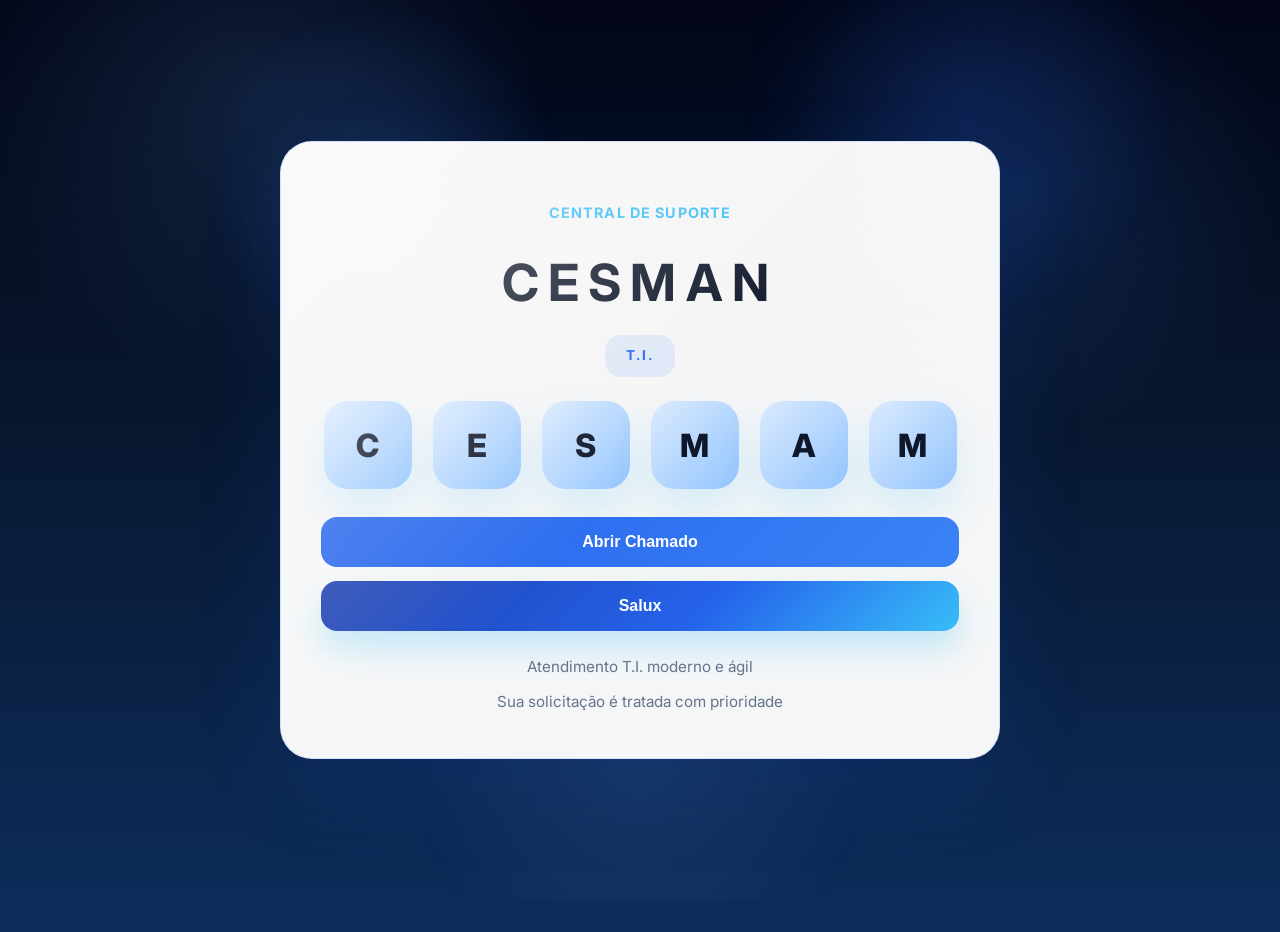
<file: index.html>
<!DOCTYPE html>
<html lang="pt-BR">
<head>
  <meta charset="UTF-8" />
  <meta name="viewport" content="width=device-width, initial-scale=1.0" />
  <title>suporteticesman.com.br | Sistema de Chamados T.I.</title>
  <link rel="canonical" href="https://suporteticesman.com.br/" />
  <link rel="preconnect" href="https://fonts.googleapis.com" />
  <link rel="preconnect" href="https://fonts.gstatic.com" crossorigin />
  <link href="https://fonts.googleapis.com/css2?family=Inter:wght@400;500;600;700;800&display=swap" rel="stylesheet" />
  <link rel="stylesheet" href="styles.css" />
</head>
<body>
  <main class="container">
    <section id="introScreen" class="intro-screen">
      <div class="intro-card">
        <div class="intro-headline">
          <div>
            <p class="eyebrow">Central de Suporte</p>
            <h1>CESMAN</h1>
          </div>
          <span class="intro-pill">T.I.</span>
      </div>

        <div class="cesman-tiles">
          <span class="cesman-letter">C</span>
          <span class="cesman-letter">E</span>
          <span class="cesman-letter">S</span>
          <span class="cesman-letter">M</span>
          <span class="cesman-letter">A</span>
          <span class="cesman-letter">M</span>
        </div>

        <div class="intro-actions">
          <button id="enterAppBtn" class="btn btn-primary btn-large">Abrir Chamado</button>
          <button id="introSaluxBtn" class="btn btn-secondary btn-large btn-salux">Salux</button>
        </div>

        <div class="info-row">
          <span>Atendimento T.I. moderno e ágil</span>
          <span>Sua solicitação é tratada com prioridade</span>
        </div>
      </div>
    </section>

    <section id="appShell" class="app-shell hidden">
      <div class="topbar">
        <button id="openTicketSection" class="tab-button active">Abrir Chamado</button>
        <button id="openDashboardBtn" class="tab-button" type="button" onclick="window.location.href='dasboard.html'">Dashboard</button>
        <button id="openSaluxBtn" class="tab-button">Salux</button>
      </div>

      <header class="hero-card">
        <div>
          <p class="eyebrow">Chamados T.I.</p>
          <h1>Abra um chamado rápido e moderno</h1>
          <p>Gerencie solicitações de suporte, acompanhe o status e mantenha sua equipe organizada.</p>
        </div>
        <div class="hero-actions">
          <span class="stats">
            <strong id="totalTickets">0</strong>
            <small>Chamados abertos</small>
          </span>
          <span class="stats">
            <strong id="resolvedTickets">0</strong>
            <small>Resolvidos</small>
          </span>
        </div>
      </header>

      <section id="ticketSection" class="layout">
        <div class="panel panel-form">
          <div class="panel-header">
            <h2>Novo Chamado</h2>
            <p>Registre seu chamado e acompanhe o status até a solução.</p>
          </div>

          <form id="ticketForm" class="form-card">
            <label>
              Nome
              <input id="inputName" type="text" placeholder="Seu nome" required />
            </label>

            <label>
              Setor
              <select id="inputDepartment" required>
                <option value="">Escolha um setor</option>
                <option value="Consultorio 1">Consultório 1</option>
                <option value="RH">RH</option>
                <option value="Consultorio 2">Consultório 2</option>
                <option value="uib">uib</option>
                <option value="Recepção">Recepção</option>
                <option value="Observação">Observação</option>
                <option value="Direção">Direção</option>
              </select>
            </label>

            <label>
              Prioridade
              <select id="inputPriority" required>
                <option value="Baixa">Baixa</option>
                <option value="Média">Média</option>
                <option value="Alta">Alta</option>
              </select>
            </label>

            <label>
              Tipo de solicitação
              <input id="inputTitle" type="text" placeholder="Ex: Problema no computador" required />
            </label>

            <label>
              Descrição
              <textarea id="inputDescription" rows="4" placeholder="Descreva o problema..." required></textarea>
            </label>

            <button type="submit" class="btn btn-primary">Abrir chamado</button>
          </form>
        </div>

        <div class="panel panel-list">
          <div class="panel-header">
            <h2>Chamados</h2>
            <p>Lista de solicitações registradas.</p>
          </div>

          <div id="ticketList" class="ticket-grid">
            <p class="empty-state">Nenhum chamado registrado. Abra um novo chamado agora.</p>
          </div>
        </div>
      </section>

    </section>

    <div id="saluxModal" class="modal-overlay hidden">
      <div class="modal">
        <h2>Atenção Salux</h2>
        <p>Serviços de Salux são somente para desbloqueio de senha e redefinir senha.</p>
        <div class="modal-actions">
          <button id="modalCancelBtn" class="btn btn-secondary">Cancelar</button>
          <button id="modalConfirmBtn" class="btn btn-primary">Ir para WhatsApp</button>
        </div>
      </div>
    </div>

  </main>

  <script src="script.js"></script>
</body>
</html>
</file>
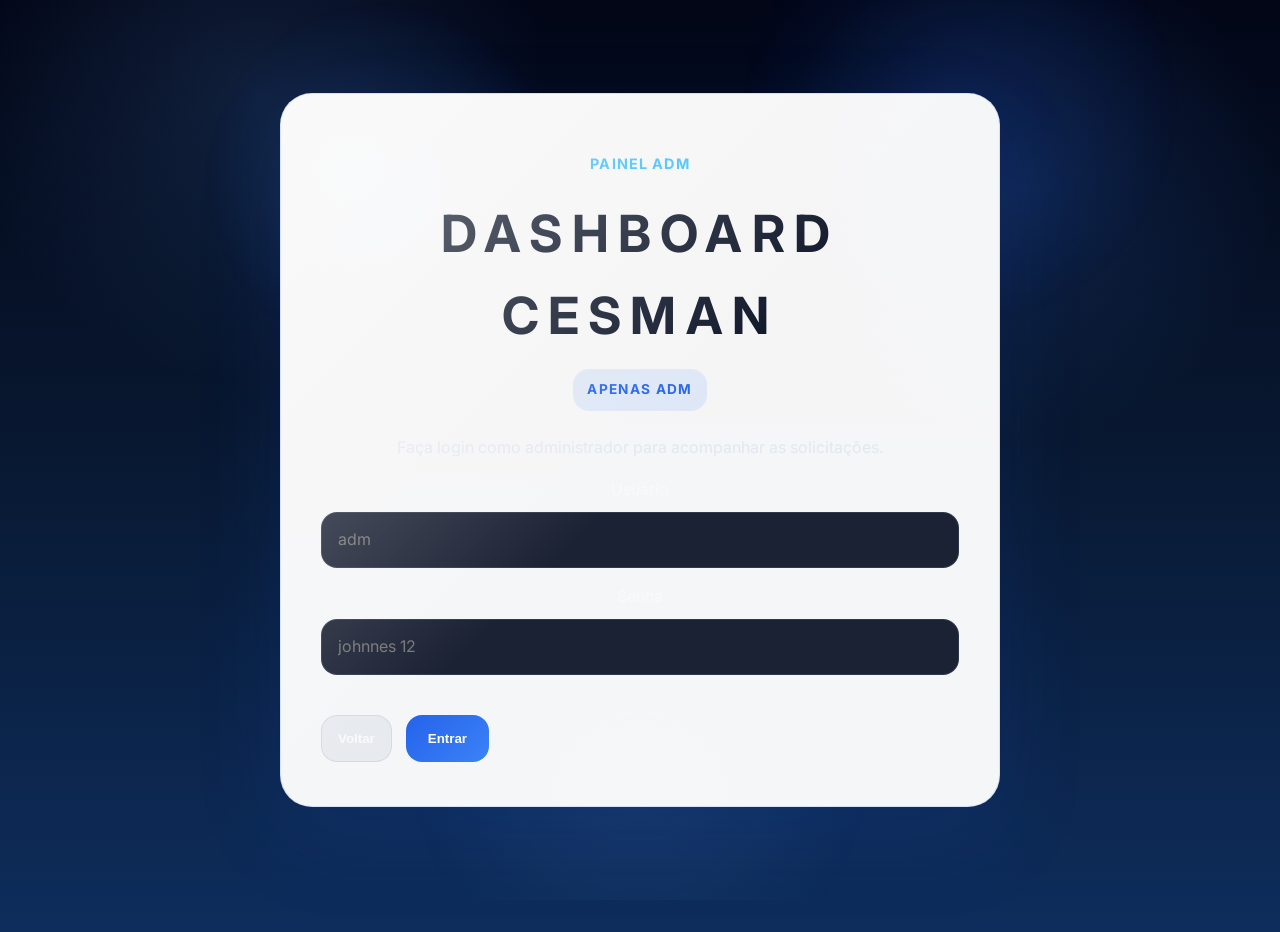
<file: dasboard.html>
<!DOCTYPE html>
<html lang="pt-BR">
<head>
  <meta charset="UTF-8" />
  <meta name="viewport" content="width=device-width, initial-scale=1.0" />
  <title>Dashboard ADM | suporteticesman.com.br</title>
  <link rel="preconnect" href="https://fonts.googleapis.com" />
  <link rel="preconnect" href="https://fonts.gstatic.com" crossorigin />
  <link href="https://fonts.googleapis.com/css2?family=Inter:wght@400;500;600;700;800&display=swap" rel="stylesheet" />
  <link rel="stylesheet" href="styles.css" />
</head>
<body>
  <main class="container">
    <section class="intro-screen">
      <div class="intro-card">
        <div class="intro-headline">
          <div>
            <p class="eyebrow">Painel ADM</p>
            <h1>Dashboard CESMAN</h1>
          </div>
          <span class="intro-pill">Apenas ADM</span>
        </div>

        <div id="loginSection" class="dashboard-login">
          <p>Faça login como administrador para acompanhar as solicitações.</p>
          <form id="adminLoginForm" class="login-form">
            <label>
              Usuário
              <input id="adminUser" type="text" placeholder="adm" required />
            </label>
            <label>
              Senha
              <input id="adminPass" type="password" placeholder="johnnes 12" required />
            </label>
            <p id="adminLoginError" class="login-error hidden">Usuário ou senha inválidos.</p>
            <div class="modal-actions">
              <button type="button" id="backBtn" class="btn btn-secondary">Voltar</button>
              <button type="submit" class="btn btn-primary">Entrar</button>
            </div>
          </form>
        </div>

        <div id="dashboardSection" class="dashboard-section hidden">
          <div class="panel panel-dashboard">
            <div class="panel-header">
              <h2>Dashboard do Técnico</h2>
              <p>Acompanhe seus chamados em tempo real e gerencie os registros.</p>
              <span class="badge badge-dashboard">Só para mim</span>
            </div>
            <div class="dashboard-widgets">''
              <div class="dashboard-card">
                <strong id="dashboardTotal">0</strong>
                <span>Total de chamados</span>
              </div>
              <div class="dashboard-card">
                <strong id="dashboardOpen">0</strong>
                <span>Abertos</span>
              </div>
              <div class="dashboard-card">
                <strong id="dashboardClosed">0</strong>
                <span>Fechados</span>
              </div>
            </div>
            <div class="panel-header" style="margin-bottom: 0;">
              <h2>Chamados</h2>
              <button id="logoutBtn" class="btn btn-secondary">Sair</button>
            </div>
            <div id="dashboardTicketList" class="ticket-grid"></div>
          </div>
        </div>
      </div>
    </section>
  </main>

  <script src="dasboard.js"></script>
</body>
</html>
</file>
<file: styles.css>
:root {
  color-scheme: dark;
  --bg: #0f172a;
  --surface: #111827;
  --surface-2: #1e293b;
  --text: #f8fafc;
  --muted: #94a3b8;
  --primary: #38bdf8;
  --primary-soft: rgba(56, 189, 248, 0.18);
  --success: #22c55e;
  --danger: #ef4444;
  --border: rgba(148, 163, 184, 0.16);
  font-family: 'Inter', sans-serif;
}

* {
  box-sizing: border-box;
}

html, body {
  margin: 0;
  min-height: 100%;
  background: radial-gradient(circle at 20% 10%, rgba(96, 165, 250, 0.14), transparent 22%),
              radial-gradient(circle at 80% 20%, rgba(59, 130, 246, 0.16), transparent 20%),
              linear-gradient(180deg, #020617 0%, #08172f 45%, #0e2d5c 100%);
  color: #e2e8f0;
  overflow-x: hidden;
}

body::before {
  content: '';
  position: fixed;
  inset: 0;
  background: radial-gradient(circle at 30% 20%, rgba(59, 130, 246, 0.18), transparent 16%),
              radial-gradient(circle at 75% 12%, rgba(37, 99, 235, 0.18), transparent 18%),
              radial-gradient(circle at 50% 85%, rgba(96, 165, 250, 0.12), transparent 24%);
  opacity: 0.9;
  pointer-events: none;
  animation: floatBg 24s ease-in-out infinite;
  z-index: 0;
}

@keyframes floatBg {
  0% { transform: translateY(0) scale(1); }
  50% { transform: translateY(-24px) scale(1.03); }
  100% { transform: translateY(0) scale(1); }
}

body {
  line-height: 1.6;
}

.container {
  width: min(1200px, calc(100% - 32px));
  margin: 0 auto;
  padding: 32px 0 64px;
}

.hero-card {
  display: flex;
  flex-wrap: wrap;
  justify-content: space-between;
  gap: 24px;
  padding: 32px;
  background: rgba(15, 23, 42, 0.92);
  border: 1px solid var(--border);
  border-radius: 28px;
  backdrop-filter: blur(22px);
}

.hero-card h1 {
  margin: 0 0 12px;
  font-size: clamp(2rem, 3vw, 3rem);
  line-height: 1.05;
}

.hero-card p {
  margin: 0;
  color: var(--muted);
  max-width: 640px;
}

.eyebrow {
  display: inline-flex;
  align-items: center;
  gap: 8px;
  margin-bottom: 18px;
  font-size: 0.9rem;
  font-weight: 700;
  letter-spacing: 0.08em;
  text-transform: uppercase;
  color: var(--primary);
}

.hero-actions {
  display: flex;
  gap: 16px;
  align-items: center;
  flex-wrap: wrap;
}

.stats {
  min-width: 140px;
  padding: 18px 22px;
  border-radius: 18px;
  background: rgba(30, 41, 59, 0.9);
  border: 1px solid var(--border);
}

.stats strong {
  display: block;
  font-size: 1.8rem;
  margin-bottom: 4px;
}

.layout {
  display: grid;
  grid-template-columns: 1.1fr 1.4fr;
  gap: 24px;
  margin-top: 28px;
}

.panel {
  background: rgba(15, 23, 42, 0.95);
  border: 1px solid var(--border);
  border-radius: 28px;
  padding: 26px;
}

.panel-header h2 {
  margin: 0 0 8px;
  font-size: 1.35rem;
}

.panel-header p {
  margin: 0;
  color: var(--muted);
}

.form-card {
  display: grid;
  gap: 18px;
  margin-top: 24px;
}

.form-card label {
  display: grid;
  gap: 10px;
  font-size: 0.95rem;
  color: var(--muted);
}

input, select, textarea {
  width: 100%;
  padding: 14px 16px;
  border-radius: 16px;
  border: 1px solid rgba(148, 163, 184, 0.14);
  background: rgba(15, 23, 42, 0.95);
  color: var(--text);
  font: inherit;
}

input:focus, select:focus, textarea:focus {
  outline: 2px solid rgba(56, 189, 248, 0.4);
  outline-offset: 2px;
}

textarea {
  resize: vertical;
}

.btn {
  border: none;
  cursor: pointer;
  border-radius: 16px;
  font-weight: 700;
  transition: transform 0.2s ease, background-color 0.2s ease;
}

.btn-primary {
  padding: 16px 22px;
  background: linear-gradient(135deg, #2563eb 0%, #3b82f6 100%);
  color: #fff;
}

.btn-primary:hover {
  transform: translateY(-1px);
  box-shadow: 0 18px 32px rgba(59, 130, 246, 0.18);
}

button.btn-salux {
  padding: 16px 22px;
  background: linear-gradient(135deg, #1e40af 0%, #2563eb 60%, #38bdf8 100%);
  color: #fff;
  border: none;
  box-shadow: 0 18px 30px rgba(56, 189, 248, 0.25);
  transition: transform 0.2s ease, box-shadow 0.2s ease, filter 0.2s ease;
}

button.btn-salux:hover {
  transform: translateY(-2px);
  box-shadow: 0 24px 44px rgba(56, 189, 248, 0.32);
  filter: brightness(1.05);
}

button.btn-salux:active {
  transform: translateY(0);
}

.btn-secondary {
  padding: 16px 22px;
  background: rgba(15, 23, 42, 0.06);
  color: #0f172a;
  border: 1px solid rgba(15, 23, 42, 0.08);
}

.btn-secondary:hover {
  background: rgba(15, 23, 42, 0.1);
}

.ticket-grid {
  display: grid;
  gap: 18px;
  margin-top: 24px;
}

.dashboard-section {
  margin-top: 24px;
}

.panel-dashboard {
  background: rgba(15, 23, 42, 0.95);
  border: 1px solid rgba(56, 189, 248, 0.12);
  border-radius: 28px;
  padding: 24px;
}

.dashboard-widgets {
  display: grid;
  grid-template-columns: repeat(3, minmax(0, 1fr));
  gap: 18px;
  margin: 24px 0;
}

.dashboard-card {
  padding: 22px;
  border-radius: 24px;
  background: rgba(15, 23, 42, 0.9);
  border: 1px solid rgba(148, 163, 184, 0.14);
  text-align: center;
}

.dashboard-card strong {
  display: block;
  font-size: 2rem;
  margin-bottom: 10px;
}

.badge-dashboard {
  display: inline-flex;
  margin-top: 8px;
  padding: 10px 14px;
  border-radius: 999px;
  background: rgba(56, 189, 248, 0.12);
  color: #38bdf8;
  font-size: 0.85rem;
  font-weight: 700;
}

.ticket-card {
  padding: 22px;
  border-radius: 24px;
  border: 1px solid var(--border);
  background: rgba(15, 23, 42, 0.95);
}

.ticket-card header {
  display: flex;
  justify-content: space-between;
  gap: 18px;
  flex-wrap: wrap;
}

.ticket-card h3 {
  margin: 0;
  font-size: 1.1rem;
}

.ticket-badges {
  display: flex;
  gap: 10px;
  flex-wrap: wrap;
}

.badge {
  padding: 8px 12px;
  border-radius: 999px;
  background: rgba(148, 163, 184, 0.12);
  color: var(--muted);
  font-size: 0.82rem;
}

.status-open {
  color: #38bdf8;
}

.status-closed {
  color: #22c55e;
}

.ticket-meta {
  margin: 16px 0 0;
  color: var(--muted);
}

.ticket-card p {
  margin: 0;
}

.ticket-footer {
  display: flex;
  justify-content: space-between;
  align-items: center;
  flex-wrap: wrap;
  gap: 16px;
  margin-top: 20px;
}

.ticket-actions {
  display: flex;
  gap: 12px;
  flex-wrap: wrap;
}

.btn-secondary {
  padding: 10px 16px;
  background: rgba(148, 163, 184, 0.14);
  color: var(--text);
}

.btn-secondary:hover {
  background: rgba(148, 163, 184, 0.22);
}

.empty-state {
  margin: 0;
  color: var(--muted);
  padding: 40px 0;
  text-align: center;
  border: 1px dashed rgba(148, 163, 184, 0.22);
  border-radius: 20px;
}

.hidden {
  display: none !important;
}

.intro-screen {
  min-height: calc(100vh - 64px);
  display: grid;
  place-items: center;
  padding: 32px 0;
}

.intro-card {
  width: min(720px, 100%);
  padding: 44px 40px;
  border-radius: 32px;
  background: rgba(255, 255, 255, 0.96);
  border: 1px solid rgba(59, 130, 246, 0.18);
  box-shadow: 0 32px 90px rgba(37, 99, 235, 0.12);
  text-align: center;
  position: relative;
  z-index: 1;
}

.intro-card::before {
  content: '';
  position: absolute;
  inset: 0;
  border-radius: inherit;
  background: linear-gradient(135deg, rgba(255,255,255,0.48), transparent 52%);
  pointer-events: none;
}

.intro-headline {
  display: flex;
  flex-direction: column;
  align-items: center;
  justify-content: center;
  gap: 12px;
  margin-bottom: 24px;
  text-align: center;
}

.intro-headline h1 {
  margin: 0;
  font-size: clamp(2rem, 4vw, 4rem);
  color: #0f172a;
  letter-spacing: 0.18em;
  text-transform: uppercase;
}

.intro-pill {
  display: inline-flex;
  align-items: center;
  justify-content: center;
  min-width: 70px;
  padding: 10px 14px;
  border-radius: 16px;
  background: rgba(59, 130, 246, 0.12);
  color: #2563eb;
  font-weight: 700;
  letter-spacing: 0.1em;
  text-transform: uppercase;
  font-size: 0.85rem;
}

.cesman-tiles {
  display: grid;
  grid-template-columns: repeat(6, minmax(72px, 1fr));
  gap: 16px;
  justify-items: center;
  margin: 0 auto 28px;
}

.cesman-letter {
  display: inline-flex;
  width: 88px;
  height: 88px;
  border-radius: 24px;
  align-items: center;
  justify-content: center;
  font-size: 2rem;
  font-weight: 800;
  color: #0f172a;
  background: linear-gradient(135deg, #dbeafe 0%, #93c5fd 100%);
  box-shadow: 0 22px 40px rgba(56, 189, 248, 0.16);
  animation: float 2.4s ease-in-out infinite;
}

.cesman-letter:nth-child(2) { animation-delay: 0.06s; }
.cesman-letter:nth-child(3) { animation-delay: 0.12s; }
.cesman-letter:nth-child(4) { animation-delay: 0.18s; }
.cesman-letter:nth-child(5) { animation-delay: 0.24s; }
.cesman-letter:nth-child(6) { animation-delay: 0.30s; }

@keyframes float {
  0%, 100% { transform: translateY(0); }
  50% { transform: translateY(-10px); }
}

.intro-description {
  margin: 0 auto 24px;
  max-width: 520px;
  color: #475569;
  font-size: 1rem;
  line-height: 1.8;
}

.intro-domain {
  margin: 0 auto 20px;
  color: #475569;
  font-size: 0.98rem;
}

.intro-domain a {
  color: #2563eb;
  text-decoration: none;
  font-weight: 700;
}

.intro-domain a:hover {
  text-decoration: underline;
}

.welcome-block {
  display: grid;
  gap: 6px;
  margin: 0 auto 26px;
  max-width: 520px;
  color: #334155;
}

.welcome-block strong {
  font-size: 1.1rem;
}

.btn-large {
  width: 100%;
  padding: 16px 20px;
  font-size: 1rem;
}

.intro-actions {
  display: grid;
  gap: 14px;
  margin-bottom: 24px;
}

.btn + .btn {
  margin-top: 0;
}

.info-row {
  display: grid;
  gap: 10px;
  margin-top: 16px;
  color: #64748b;
  font-size: 0.95rem;
}

.topbar {
  display: flex;
  gap: 12px;
  flex-wrap: wrap;
  margin-bottom: 24px;
}

.tab-button {
  flex: 1;
  min-width: 140px;
  padding: 14px 18px;
  border-radius: 18px;
  border: 1px solid transparent;
  background: rgba(15, 23, 42, 0.85);
  color: var(--text);
  transition: border-color 0.2s ease, background-color 0.2s ease;
}

.tab-button.active {
  background: rgba(56, 189, 248, 0.12);
  border-color: rgba(56, 189, 248, 0.35);
}

.modal-overlay {
  position: fixed;
  inset: 0;
  z-index: 20;
  display: grid;
  place-items: center;
  background: rgba(15, 23, 42, 0.85);
  padding: 24px;
}

.modal {
  width: min(520px, 100%);
  padding: 28px;
  border-radius: 28px;
  background: rgba(15, 23, 42, 0.98);
  border: 1px solid rgba(148, 163, 184, 0.16);
}

.modal h2 {
  margin: 0 0 14px;
  font-size: 1.5rem;
}

.modal p {
  color: var(--muted);
  line-height: 1.75;
}

.modal-actions {
  display: flex;
  gap: 14px;
  flex-wrap: wrap;
  margin-top: 24px;
}

.login-form {
  display: grid;
  gap: 16px;
  margin-top: 16px;
}

.login-form label {
  display: grid;
  gap: 10px;
  color: var(--text);
}

.login-form input {
  width: 100%;
  padding: 14px 16px;
  border-radius: 16px;
  border: 1px solid rgba(148, 163, 184, 0.18);
  background: rgba(15, 23, 42, 0.95);
  color: var(--text);
}

.login-error {
  color: #f87171;
  font-size: 0.95rem;
  margin: 0;
}

@media (max-width: 960px) {
  .layout {
    grid-template-columns: 1fr;
  }
}

@media (max-width: 560px) {
  .hero-card {
    padding: 24px;
  }
}
</file>
